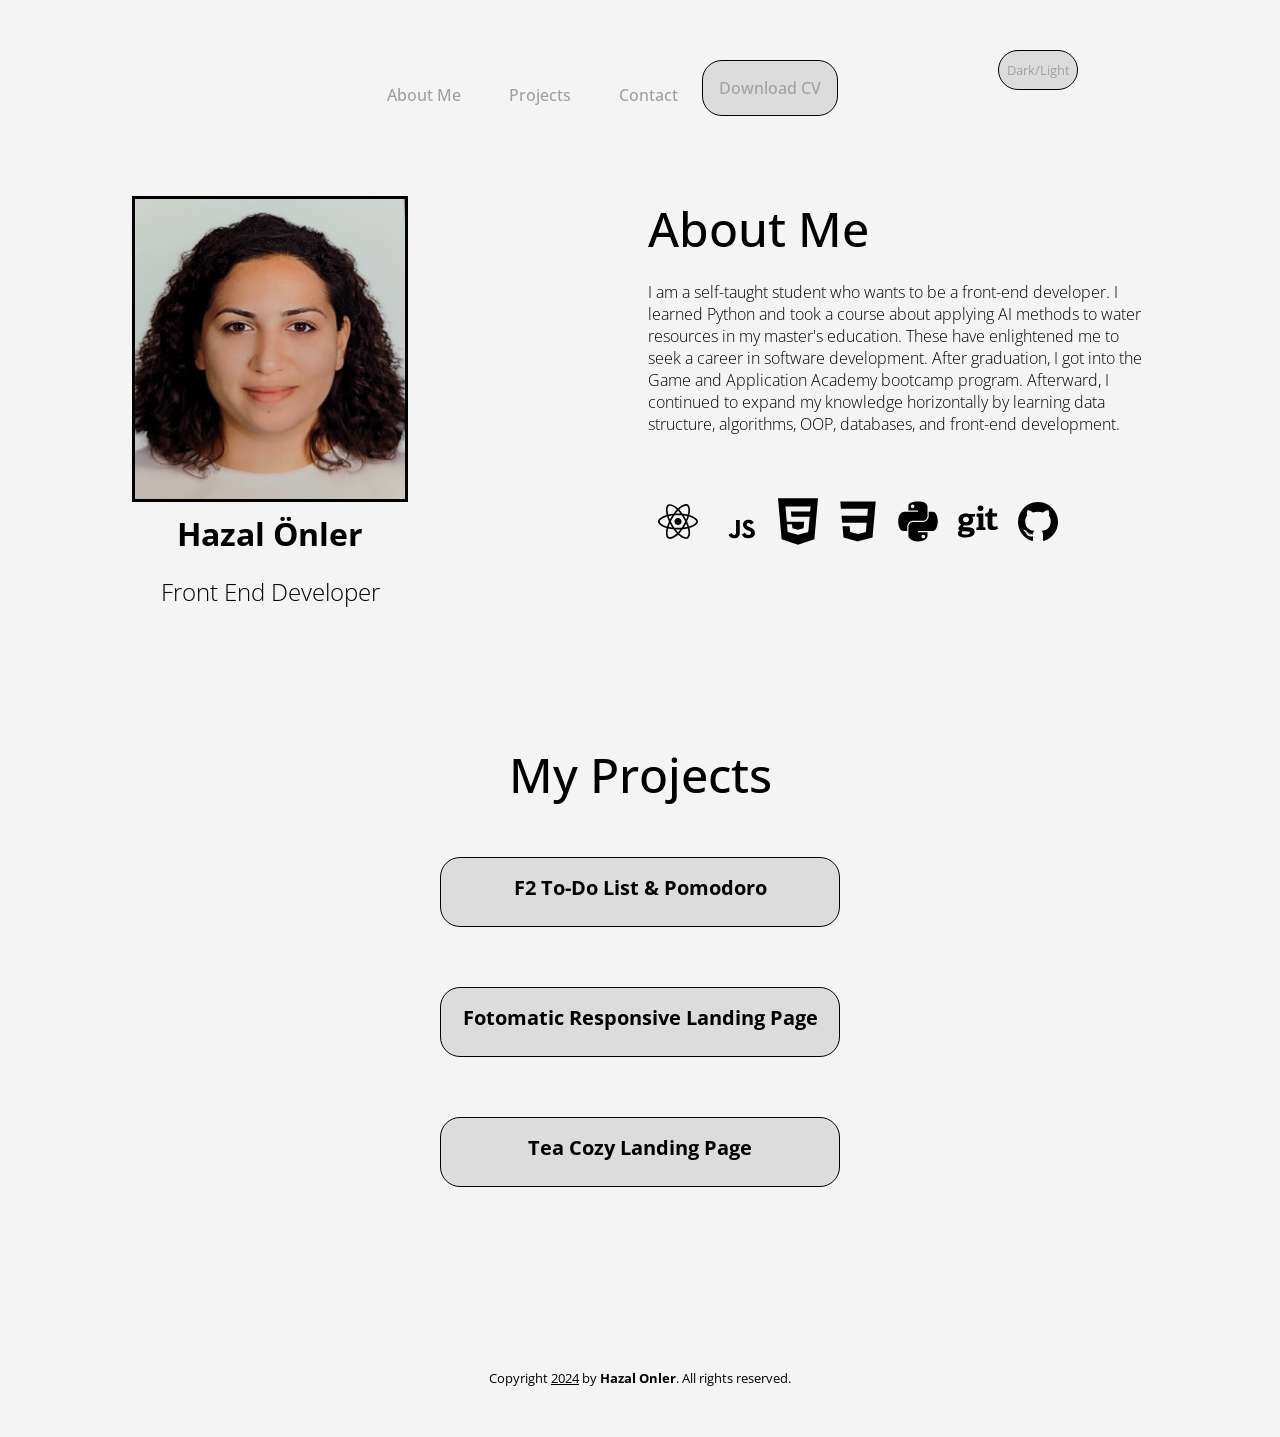
<file: index.html>
<!DOCTYPE html>
<html>
  <head>
    <title>Personal Portfolio Website</title>
    <link href="style.css" rel="stylesheet">
    <link href="https://fonts.googleapis.com/css2?family=Open+Sans:wght@300;400;500;600;700&display=swap" rel="stylesheet">
    
</head>
  <body>
    <!-- Header -->
    <header>
        <nav>
            <a href="#about-me"><div class="nav-el">About Me</div></a>
            <a href="#projects-section"><div class="nav-el">Projects</div></a>
            <a href="contact.html"><div class="nav-el">Contact</div></a>
            <a href="https://drive.google.com/file/d/1sbbvXMH078LMzGIdhpfnQ74B-JhEva7d/view?usp=sharing" download target="_blank"><button class="nav-el" >Download CV </button></a>
        </nav> 
        <button id="darkSwitch">Dark/Light</button>
    </header>
    <!-- Main Page -->
    <section id="main-section">
        <!--Personal Information / About Me-->
        <div class="personal">
            <div class="personal-info">
                <img src="profile-pic.jpeg" alt="profile-picture">
                <h1>Hazal Önler</h1>
                <h2>Front End Developer</h2>
            </div>
            <div id="about-me">
                <h3>About Me</h3>
                <p>I am a self-taught student who wants to be a front-end developer. I learned Python and took a course about applying AI methods to water resources in my master's education. These have enlightened me to seek a career in software development. After graduation, I got into the Game and Application Academy bootcamp program. 
                Afterward, I continued to expand my knowledge horizontally by learning data structure, algorithms, OOP, databases, and front-end development. </p>
                <div class="skill-set">
                    <img src="react.svg" alt="react"/>
                    <img src="js.svg" alt="js"/>
                    <img src="html5.svg" alt="html5"/>
                    <img src="css3.svg" alt="css"/>
                    <img src="python.svg" alt="python"/>
                    <img src="git.svg" alt="git"/>
                    <img src="github.svg" alt="github"/>
                </div>
            </div>    
        </div>    
        <!--Projects Section-->
        <div id="projects-section">
            <h3>My Projects</h3>
            <div class="projects">
                <!--F2 Project / Will be edited-->
                <div id="F2">
                    <button><h4>F2 To-Do List & Pomodoro</h4></button>
                    <div id="imagesF2">
                        <figure><img src="Laptop-page.png" alt="laptop-image-fotomatic-website"/>
                            <figcaption>Fotomatic website layout in a laptop</figcaption></figure>
                        <figure><img src="tablet-page.png" alt="tablet-image-fotomatic-website"/>
                            <figcaption>Fotomatic website layout in a tablet</figcaption></figure>
                        <figure><img src="mobile-page.png" alt="mobile-image-fotomatic-website"/>
                            <figcaption>Fotomatic website layout in a mobile phone</figcaption></figure>
                    </div>
                </div>
                <!--Fotomatic Project-->
                <div id="Fotomatic">
                    <button><h4>Fotomatic Responsive Landing Page</h4></button>
                    <div id="imagesFotomatic">
                        <figure><img src="Laptop-page.png" alt="laptop-image-fotomatic-website"/>
                            <figcaption>Fotomatic Website Layout in a Laptop</figcaption></figure>
                        <figure><img src="tablet-page.png" alt="tablet-image-fotomatic-website"/>
                            <figcaption>Fotomatic Website Layout in a Tablet</figcaption></figure>
                        <figure><img src="mobile-page.png" alt="mobile-image-fotomatic-website"/>
                            <figcaption>Fotomatic Website Layout in a Mobile Phone</figcaption></figure>
                    </div>
                </div>
                <!--Tea Cozy Project-->
                <div id="TeaCozy">
                    <button><h4>Tea Cozy Landing Page</h4></button>
                    <div id="imagesTeaCozy">
                        <figure><img src="tea-cozy-1.png" alt="laptop-image-fotomatic-website"/>
                            <figcaption>Tea Cozy Website Layout-1</figcaption></figure>
                        <figure><img src="tea-cozy-2.png" alt="tablet-image-fotomatic-website"/>
                            <figcaption>Tea Cozy Website Layout-2</figcaption></figure>
                    </div>
                </div>
            </div>
        </div>
    </section>
    <footer>
        <span>Copyright <span class="date">2024</span> by <strong>Hazal Onler</strong>. All rights reserved.</span>
    </footer>  
    <script src="main.js" async></script>
    <script src="darkBackground.js"></script>
  </body>
</html>
</file>
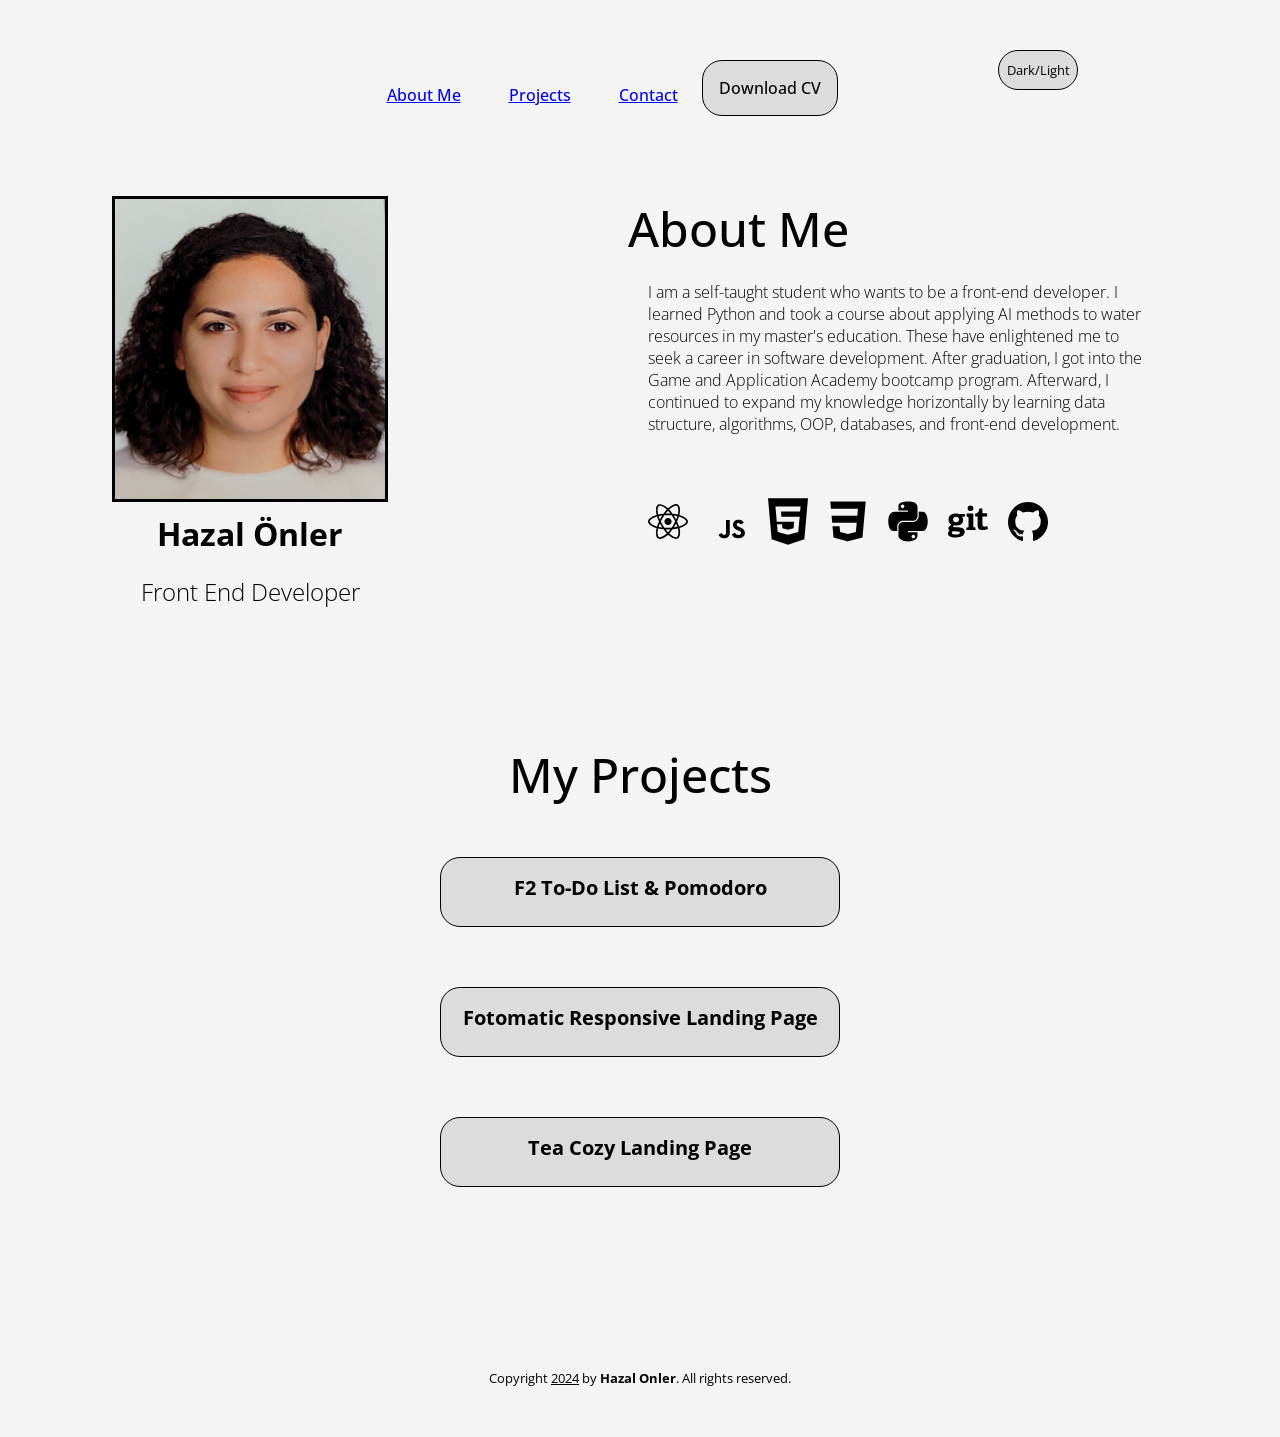
<file: src/index.html>
<!DOCTYPE html>
<html>
  <head>
    <title>Personal Portfolio Website</title>
    <link href="style.css" rel="stylesheet">
    <link href="https://fonts.googleapis.com/css2?family=Open+Sans:wght@300;400;500;600;700&display=swap" rel="stylesheet">
    
</head>
  <body>
    <!-- Header -->
    <header>
        <nav>
            <a href="#about-me"><div class="nav-el">About Me</div></a>
            <a href="#projects-section"><div class="nav-el">Projects</div></a>
            <a href="contact.html"><div class="nav-el">Contact</div></a>
            <a href="https://drive.google.com/file/d/1sbbvXMH078LMzGIdhpfnQ74B-JhEva7d/view?usp=sharing" download target="_blank"><button class="nav-el" >Download CV </button></a>
        </nav> 
        <button id="darkSwitch">Dark/Light</button>
    </header>
    <!-- Main Page -->
    <section id="main-section">
        <!--Personal Information / About Me-->
        <div class="personal">
            <div class="personal-info">
                <img src="../profile-pic.jpeg" alt="profile-picture">
                <h1>Hazal Önler</h1>
                <h2>Front End Developer</h2>
            </div>
            <div id="about-me">
                <h3>About Me</h3>
                <p>I am a self-taught student who wants to be a front-end developer. I learned Python and took a course about applying AI methods to water resources in my master's education. These have enlightened me to seek a career in software development. After graduation, I got into the Game and Application Academy bootcamp program. 
                Afterward, I continued to expand my knowledge horizontally by learning data structure, algorithms, OOP, databases, and front-end development. </p>
                <div class="skill-set">
                    <img src="../react.svg" alt="react"/>
                    <img src="../js.svg" alt="js"/>
                    <img src="../html5.svg" alt="html5"/>
                    <img src="../css3.svg" alt="css"/>
                    <img src="../python.svg" alt="python"/>
                    <img src="../git.svg" alt="git"/>
                    <img src="../github.svg" alt="github"/>
                </div>
            </div>    
        </div>    
        <!--Projects Section-->
        <div id="projects-section">
            <h3>My Projects</h3>
            <div class="projects">
                <!--F2 Project / Will be edited-->
                <div id="F2">
                    <button><h4>F2 To-Do List & Pomodoro</h4></button>
                    <div id="imagesF2">
                        <figure><img src="../Laptop-page.png" alt="laptop-image-fotomatic-website"/>
                            <figcaption>Fotomatic website layout in a laptop</figcaption></figure>
                        <figure><img src="../tablet-page.png" alt="tablet-image-fotomatic-website"/>
                            <figcaption>Fotomatic website layout in a tablet</figcaption></figure>
                        <figure><img src="../mobile-page.png" alt="mobile-image-fotomatic-website"/>
                            <figcaption>Fotomatic website layout in a mobile phone</figcaption></figure>
                    </div>
                </div>
                <!--Fotomatic Project-->
                <div id="Fotomatic">
                    <button><h4>Fotomatic Responsive Landing Page</h4></button>
                    <div id="imagesFotomatic">
                        <figure><img src="../Laptop-page.png" alt="laptop-image-fotomatic-website"/>
                            <figcaption>Fotomatic Website Layout in a Laptop</figcaption></figure>
                        <figure><img src="../tablet-page.png" alt="tablet-image-fotomatic-website"/>
                            <figcaption>Fotomatic Website Layout in a Tablet</figcaption></figure>
                        <figure><img src="../mobile-page.png" alt="mobile-image-fotomatic-website"/>
                            <figcaption>Fotomatic Website Layout in a Mobile Phone</figcaption></figure>
                    </div>
                </div>
                <!--Tea Cozy Project-->
                <div id="TeaCozy">
                    <button><h4>Tea Cozy Landing Page</h4></button>
                    <div id="imagesTeaCozy">
                        <figure><img src="../tea-cozy-1.png" alt="laptop-image-fotomatic-website"/>
                            <figcaption>Tea Cozy Website Layout-1</figcaption></figure>
                        <figure><img src="../tea-cozy-2.png" alt="tablet-image-fotomatic-website"/>
                            <figcaption>Tea Cozy Website Layout-2</figcaption></figure>
                    </div>
                </div>
            </div>
        </div>
    </section>
    <footer>
        <span>Copyright <span class="date">2024</span> by <strong>Hazal Onler</strong>. All rights reserved.</span>
    </footer>  
    <script src="main.js" async></script>
    <script src="darkBackground.js"></script>
  </body>
</html>
</file>
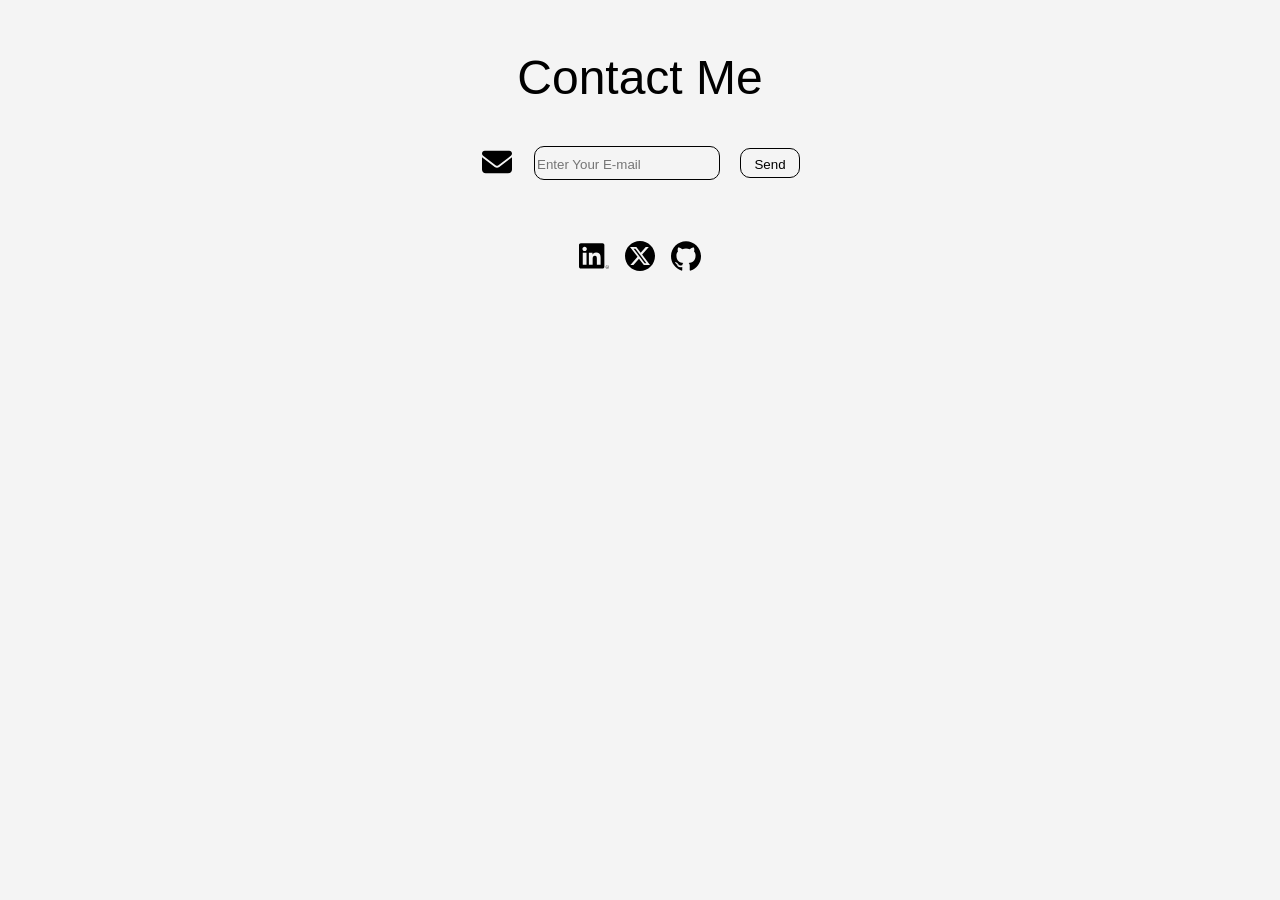
<file: contact.html>
<!DOCTYPE html>
<htmL>
    <head>
        <title>Contact page of portfolio</title>
        <link href="style.css" rel="stylesheet">
    </head>
    <body>
        <div class="contact-me">
            <form action="submission.html" method="POST">
                    <!--Add the source for sending-->
                <h3>Contact Me</h3>
                <div class="email">
                    <label class="label" for="email-input"><img src="envelope-solid.svg" alt="email"/></label>
                    <input class="input-text" type="text" name="email-input" placeholder="Enter Your E-mail" required>
                    <input class="input-send" type="submit" name="send" value="Send"> 
                </div>
            </form>
        </div>
        <div class="social-media">
            <div class="linkedin">
                <a href="https://www.linkedin.com/in/hazal-taneri-onler/" target="_blank"><img src="linkedin.svg" alt="linkedin"/></a>
            </div>
            <div class="twitter">
                <a href="https://twitter.com/hazalt_onler"  target="_blank"><img src="twitter-alt-circle.svg" alt="twitter"/></a>
            </div>
            <div class="github">
                <a href="https://github.com/hazalonler" target="_blank"><img src="github.svg" alt="github"/></a>
            </div>
        </div>
    </body>
    <script>
        let element = document.body;
        if (localStorage.getItem('darkMode') === 'enable') {
            element.classList.add('dark-mode') 
        }
    </script>
</htmL>
</file>
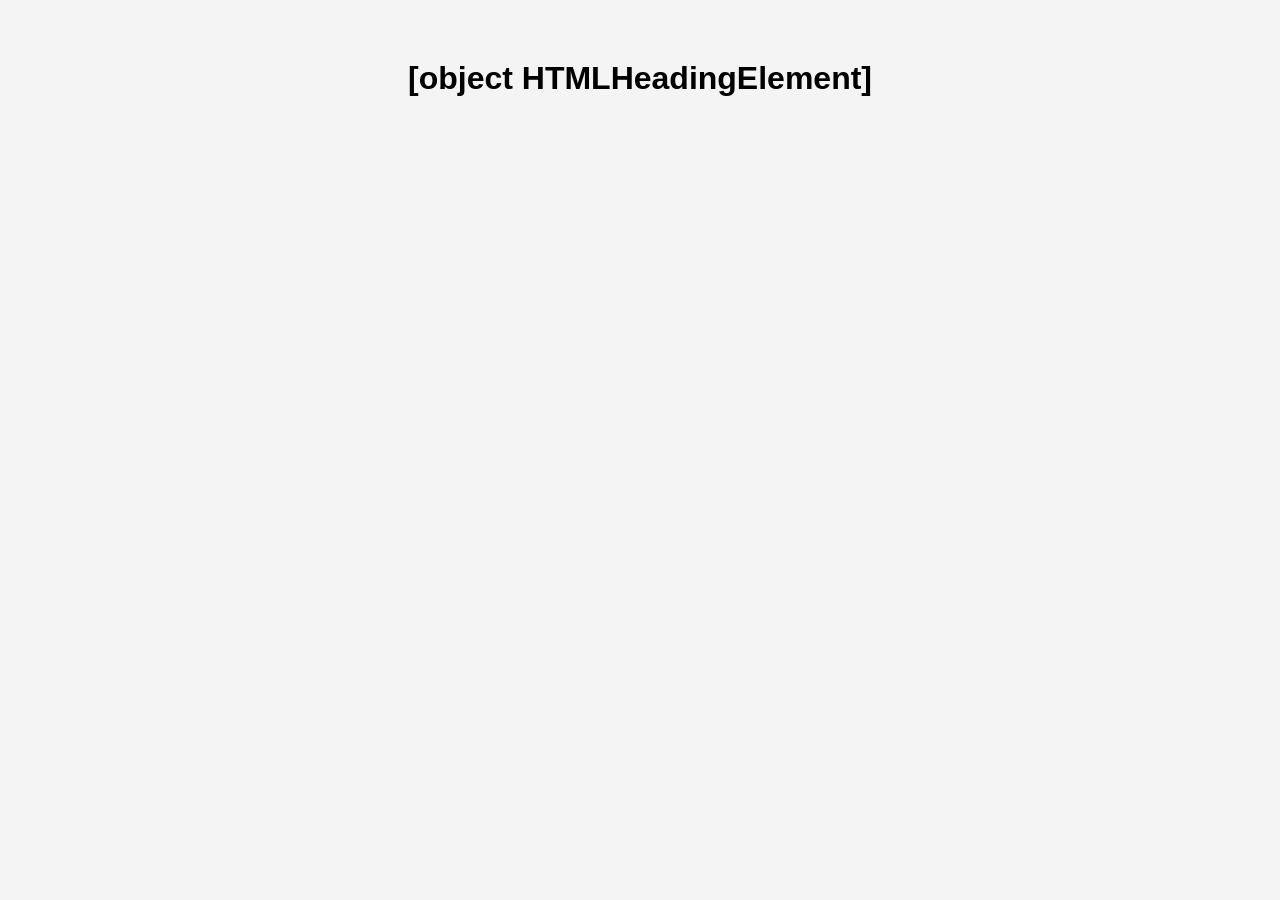
<file: submission.html>
<!DOCTYPE html>
<htmL>
    <head>
        <title>Submission</title>
        <link href="style.css" rel="stylesheet">
        <script src="submission.js" defer></script>
    </head>
    <body>
        <div id="submit-form">
            <h1 id="message"></h1>
        </div>  
    </body>
</htmL>
</file>
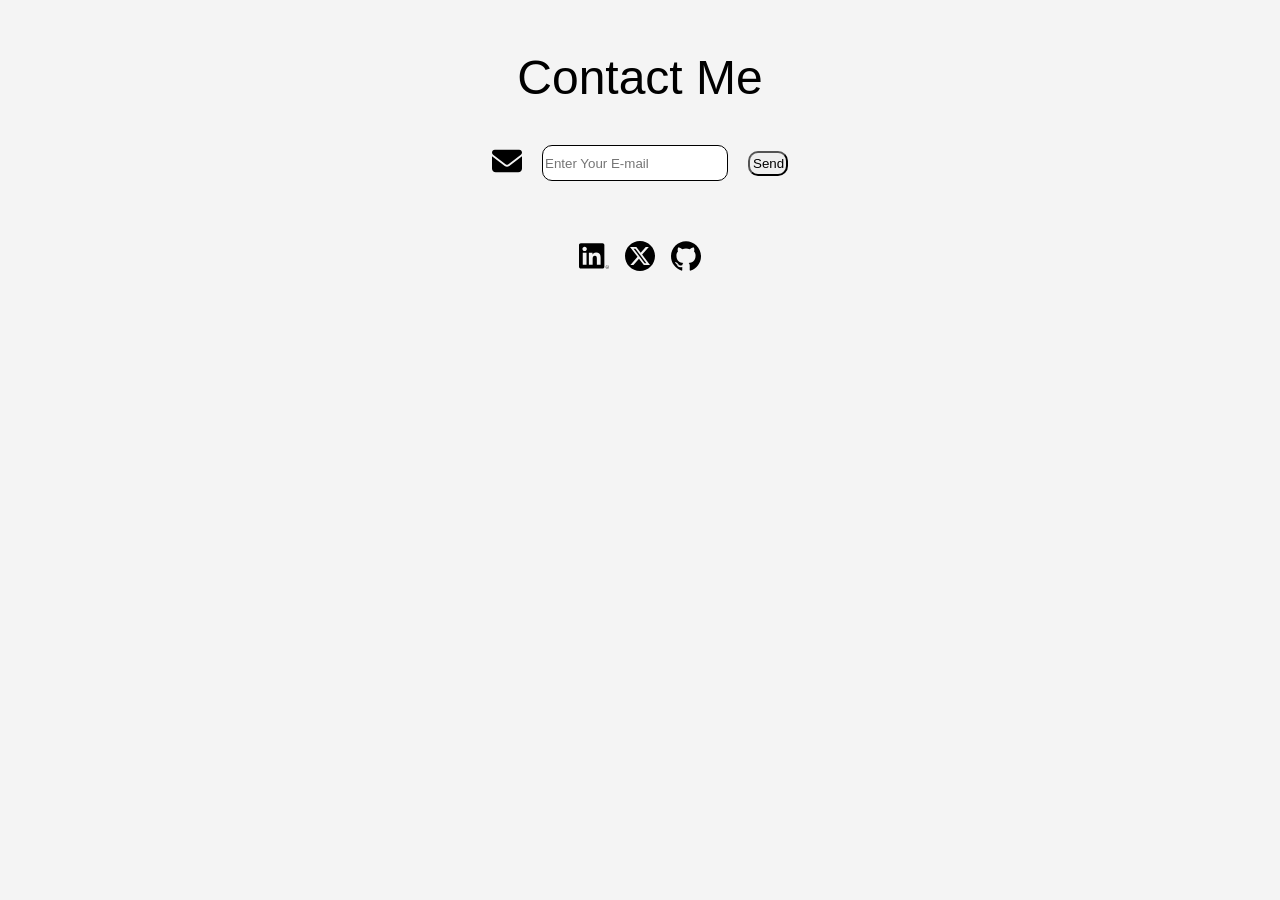
<file: src/contact.html>
<!DOCTYPE html>
<htmL>
    <head>
        <title>Contact page of portfolio</title>
        <link href="style.css" rel="stylesheet">
    </head>
    <body>
        <div class="contact-me">
            <form action="submission.html" method="POST">
                    <!--Add the source for sending-->
                <h3>Contact Me</h3>
                <div class="email">
                    <label class="label" for="email-input"><img src="../envelope-solid.svg" alt="email"/></label>
                    <input class="input-text" type="text" name="email-input" placeholder="Enter Your E-mail" required>
                    <input class="input-send" type="submit" name="send" value="Send"> 
                </div>
            </form>
        </div>
        <div class="social-media">
            <div class="linkedin">
                <a href="https://www.linkedin.com/in/hazal-taneri-onler/" target="_blank"><img src="../linkedin.svg" alt="linkedin"/></a>
            </div>
            <div class="twitter">
                <a href="https://twitter.com/hazalt_onler"  target="_blank"><img src="../twitter-alt-circle.svg" alt="twitter"/></a>
            </div>
            <div class="github">
                <a href="https://github.com/hazalonler" target="_blank"><img src="../github.svg" alt="github"/></a>
            </div>
        </div>
    </body>
    <script src="darkBackground.js"></script>
</htmL>
</file>
<file: style.css>
* {
    font-family: 'Open Sans', sans-serif;
    margin: 0;
    padding: 0;
}

body {
    background-color: #f4f4f4;
    margin: 50px 170px;
    color: black;
}

.dark-mode {
    background-color: black;
    color: white;
}

.svg-dark-mode {
    background-color: white;
}

header {
    display: flex;
    justify-content: center;
}

nav {
    display: flex;
    justify-content: center;
    padding: 10px;
    margin-left: 150px;
}

a {
    text-decoration: none;
}

.nav-el {
    padding: 1.5rem;
    font-size: 1rem;
    font-weight: 500;
    color: rgb(160, 160, 160);
}

.nav-el:hover {
    color: red;
}

#darkSwitch {
    width: 80px;
    height: 40px;
    margin-left: 150px;
    padding: 0.5rem!important;
    border-radius: 25px;
    color: rgb(160, 160, 160);
}


button {
    border: solid 1px black;
    border-radius: 20px;
    background-color: gainsboro;
    cursor: pointer;
    padding: 1rem!important;
}

button:hover {
    background-color: darkgrey;
    color: whitesmoke!important;
}

/* Personal */

#main-section {
    display: flex;
    flex-direction: column;
    justify-content: center;
    padding: 2rem;
}

.personal {
    display: flex;
    justify-content: center;
}

.personal-info {
    display: flex;
    flex-direction: column;
}

#about-me, .personal-info {
    padding: 1.5rem;
    margin: 0 6rem;
}

h1, h2 {
    padding: 10px;
    text-align: center;
}

h1 {
    font-weight: 700;
    font-size: 2rem;
    padding-top: 10px;
}

h2 {
    font-weight: 300;
    font-size: 1.5rem;
}

h3{
    font-weight: 500;
    font-size: 3rem;
}

p { 
    width: 500px;
    padding: 20px 0;
    font-weight: 300;
}

.personal-info img {
    width: 270px;
    height: 300px;
    border: solid 0.2rem black;
}

.skill-set {
    display: flex;
    flex-direction: row;
    max-width: 500px;
}

.skill-set img {
    width: 40px;
    padding: 0 10px;
    margin-top: 40px;
    background-color: #f4f4f4;
}

/* Projects */

#projects-section {
    text-align: center;
    margin: 100px 0;
}

.projects {
    display: flex;
    flex-direction: column;
    margin: 20px 0;
    justify-items: left;
}

#F2, #Fotomatic, #TeaCozy {
    padding: 20px;
    margin: 10px;
}

h4 {
    font-size: 1.25rem;
    margin-bottom: 1.5rem;
    text-align: center;
}

figure {
    display: inline-block;
    margin-bottom: 10px;
    margin-right: 20px;
}

#F2 img, #Fotomatic img, #TeaCozy img{
    padding: 10px;
}

#F2 button, #Fotomatic button, #TeaCozy button{
    width: 400px;
    height: 70px;
}

img[src*="mobile"], img[src*="tablet"] {
    height: 500px;
}

img[src*="Laptop"], img[src*='tea'] {
    width: 350px;
    height: 350px;
}

figcaption {
    font-size: 0.8rem;
    font-weight: 300;
}

/* Contact */

.contact-me {
    text-align: center;
}

label img {
    width: 30px;
    height: 30px;
}

.email {
    display: flex;
    align-items: center;
    justify-content: center;
    margin-top: 40px;
}

.email label, .email input {
    padding: 2px 2px 0 2px;
    margin: 0 10px;
    background-color: #f4f4f4;
}

.input-text {
    width: 180px;
    height: 30px;
    padding: 2px;
    border-radius: 10px;
    border: solid 0.5px black;
}

.input-send {
    width: 60px;
    height: 30px;
    padding: 3px;
    border-radius: 10px;
    border: solid 0.5px black;
    cursor: pointer;
}

.input-send:hover {
    background-color: darkgrey;
    color: whitesmoke!important;
}

/* Social Media */

.social-media {
    text-align: center;
    display: flex;
    flex-direction: row;
    justify-content: center;
    margin-top: 40px;
}

.social-media img {
    width: 30px;
    padding: 0 8px;
    margin-top: 20px;
    background-color: #f4f4f4;
}


/* Footer */

footer {
    text-align: center;
    position: relative;
    bottom: 0;
    font-size: 0.8rem;
}

.date {
    text-decoration: underline;
}
</file>
<file: src/style.css>
* {
    font-family: 'Open Sans', sans-serif;
    margin: 0;
    padding: 0;
}

body {
    background-color: #f4f4f4;
    margin: 50px 170px;
    color: black;
}

.dark-mode {
    background-color: black;
    color: white;
}

header {
    display: flex;
    justify-content: center;
}

nav {
    display: flex;
    justify-content: center;
    padding: 10px;
    margin-left: 150px;
}

.nav-el {
    padding: 1.5rem;
    font-size: 1rem;
    font-weight: 500;
}

.nav-el:hover {
    color: red;
}

#darkSwitch {
    width: 80px;
    height: 40px;
    margin-left: 150px;
    padding: 0.5rem!important;
    border-radius: 25px;
}

button {
    border: solid 1px black;
    border-radius: 20px;
    background-color: gainsboro;
    cursor: pointer;
    padding: 1rem!important;
}

button:hover {
    background-color: darkgrey;
    color: whitesmoke!important;
}

/* Personal */

#main-section {
    display: flex;
    flex-direction: column;
    justify-content: center;
    padding: 2rem;
}

.personal {
    display: flex;
    justify-content: center;
}

.personal-info {
    display: flex;
    flex-direction: column;
}

#about-me, .personal-info {
    padding: 1.5rem;
    margin: 0 6rem;
}

h1, h2 {
    padding: 10px;
    text-align: center;
}

h1 {
    font-weight: 700;
    font-size: 2rem;
    padding-top: 10px;
}

h2 {
    font-weight: 300;
    font-size: 1.5rem;
}

h3{
    font-weight: 500;
    font-size: 3rem;
}

p { 
    width: 500px;
    padding: 20px;
    font-weight: 300;
}

.personal-info img {
    width: 270px;
    height: 300px;
    border: solid 0.2rem black;
}

.skill-set {
    display: flex;
    flex-direction: row;
    max-width: 500px;
}

.skill-set img {
    width: 40px;
    padding-left: 20px;
    margin-top: 40px;
}

/* Projects */

#projects-section {
    text-align: center;
    margin: 100px 0;
}

.projects {
    display: flex;
    flex-direction: column;
    margin: 20px 0;
    justify-items: left;
}

#F2, #Fotomatic, #TeaCozy {
    padding: 20px;
    margin: 10px;
}

h4 {
    font-size: 1.25rem;
    margin-bottom: 1.5rem;
    text-align: center;
}

figure {
    display: inline-block;
    margin-bottom: 10px;
    margin-right: 20px;
}

#F2 img, #Fotomatic img, #TeaCozy img{
    padding: 10px;
}

#F2 button, #Fotomatic button, #TeaCozy button{
    width: 400px;
    height: 70px;
}

img[src*="mobile"], img[src*="tablet"] {
    height: 500px;
}

img[src*="Laptop"], img[src*='tea'] {
    width: 350px;
    height: 350px;
}

figcaption {
    font-size: 0.8rem;
    font-weight: 300;
}

/* Contact */

.contact-me {
    text-align: center;
}

label img {
    width: 30px;
    height: 30px;
}

.email {
    display: flex;
    align-items: center;
    justify-content: center;
    margin-top: 40px;
}

.email label, .email input {
    margin: 0 10px;
}

.input-text {
    width: 180px;
    height: 30px;
    padding: 2px;
    border-radius: 10px;
    border: solid 0.5px black;
}

.input-send {
    width: 40px;
    padding: 3px;
    border-radius: 10px;
}

/* Social Media */

.social-media {
    text-align: center;
    display: flex;
    flex-direction: row;
    justify-content: center;
    margin-top: 40px;
}

.social-media img {
    width: 30px;
    padding: 0 8px;
    margin-top: 20px;
}


/* Footer */

footer {
    text-align: center;
    position: relative;
    bottom: 0;
    font-size: 0.8rem;
}

.date {
    text-decoration: underline;
}
</file>
